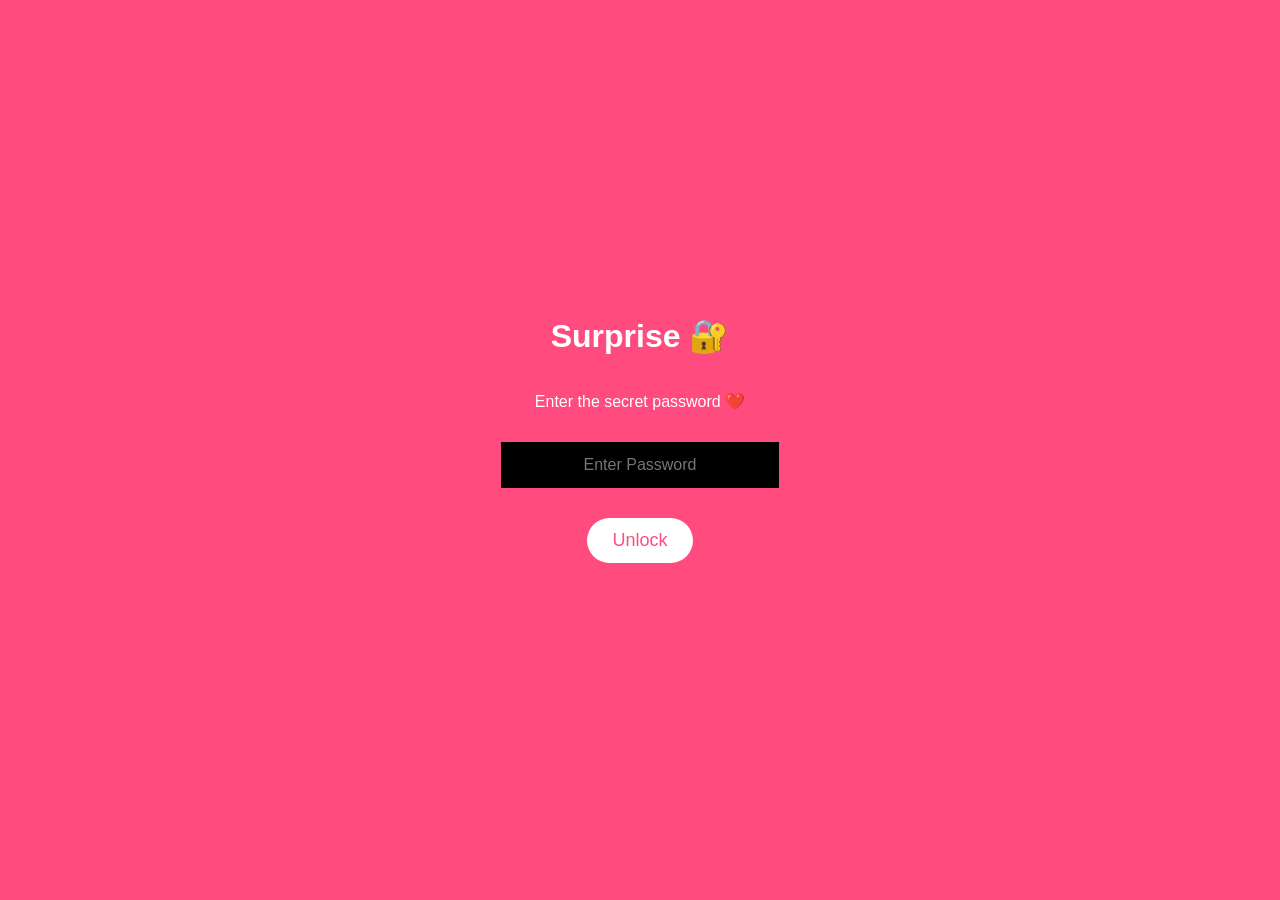
<file: index.html>
<!DOCTYPE html>
<html>
<head>
    <meta name="viewport" content="width=device-width, initial-scale=1.0">
    <meta name="theme-color" content="#000000">
    <title> SURPRISE</title>
    <link rel="stylesheet" href="style.css">
</head>
<body>

<div class="page-transition"></div>

<div class="lock-screen">
    <h1 class="gold-text">Surprise 🔐</h1>
    <p>Enter the secret password ❤️</p>

    <input type="password" id="passwordInput" placeholder="Enter Password">
    <button class="luxury-btn" onclick="checkPassword()">Unlock</button>

    <p id="errorMessage"></p>
</div>

<div class="hearts-container"></div>

<script src="script.js"></script>
</body>
</html>
</file>
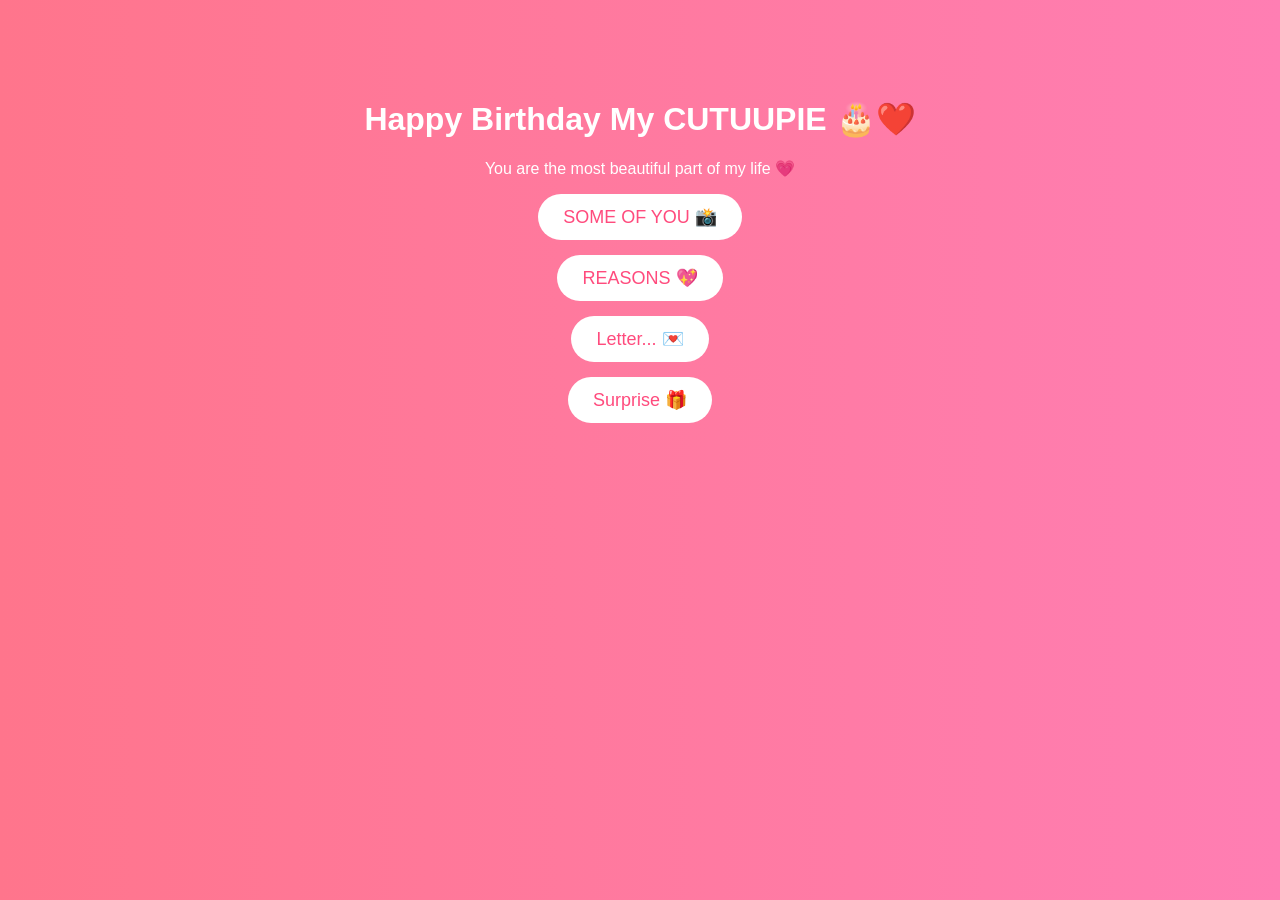
<file: home.html>
<!DOCTYPE html>
<html>
<head>
    <meta name="viewport" content="width=device-width, initial-scale=1.0">
    <title>Happy Birthday CUTUUPIE ❤️</title>
    <link rel="stylesheet" href="style.css">
</head>

<div class="hearts-container"></div>

<body>
    
<div class="page-transition"></div>

<div class="container">
    <h1>Happy Birthday My CUTUUPIE 🎂❤️</h1>
    <p>You are the most beautiful part of my life 💗</p>
    
    <button onclick="navigateWithFade('memories.html')">SOME OF YOU 📸</button>
    <button onclick="navigateWithFade('reasons.html')"> REASONS 💖</button>
    <button onclick="navigateWithFade('letter.html')">Letter... 💌</button>
    <button onclick="navigateWithFade('surprise.html')">Surprise 🎁</button>
</div>

<script src="script.js"></script>
</body>
</html>
</file>
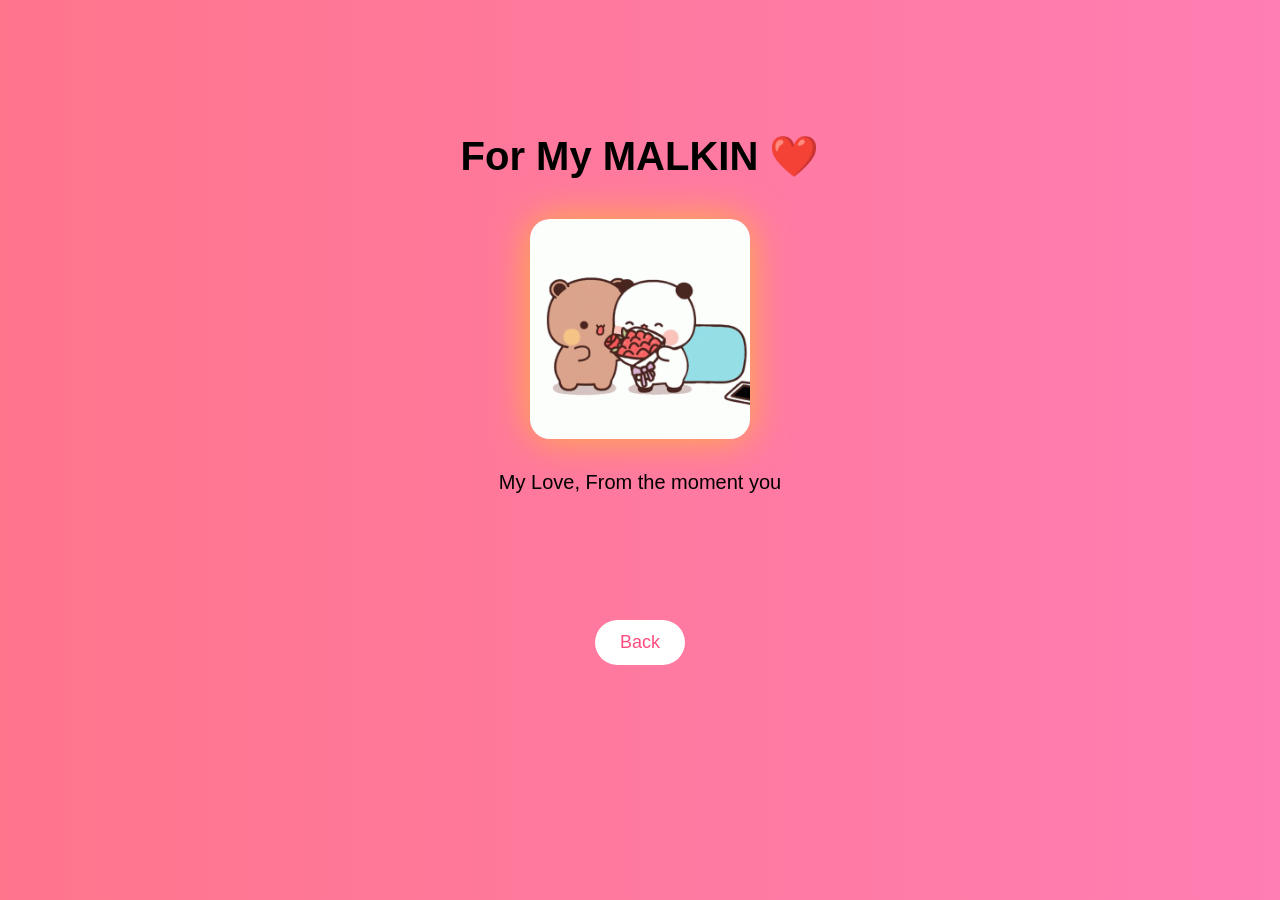
<file: letter.html>
<!DOCTYPE html>
<html>
<head>
    <meta name="viewport" content="width=device-width, initial-scale=1.0">
    <title>Letter</title>
    <link rel="stylesheet" href="style.css">
</head>

<body>

<div class="page-transition"></div>

<div class="letter-container glass">
    <h1 class="gold-text">For My MALKIN ❤️</h1>

    <!-- 🌹 TEDDY GIF -->
    <img src="images/teddy.gif.gif" class="letter-gif">

    <p id="typedText"></p>
</div>

<div class="hearts-container"></div>

<button onclick="goBack()">Back</button>

<script src="script.js"></script>
</body>
</html>
</file>
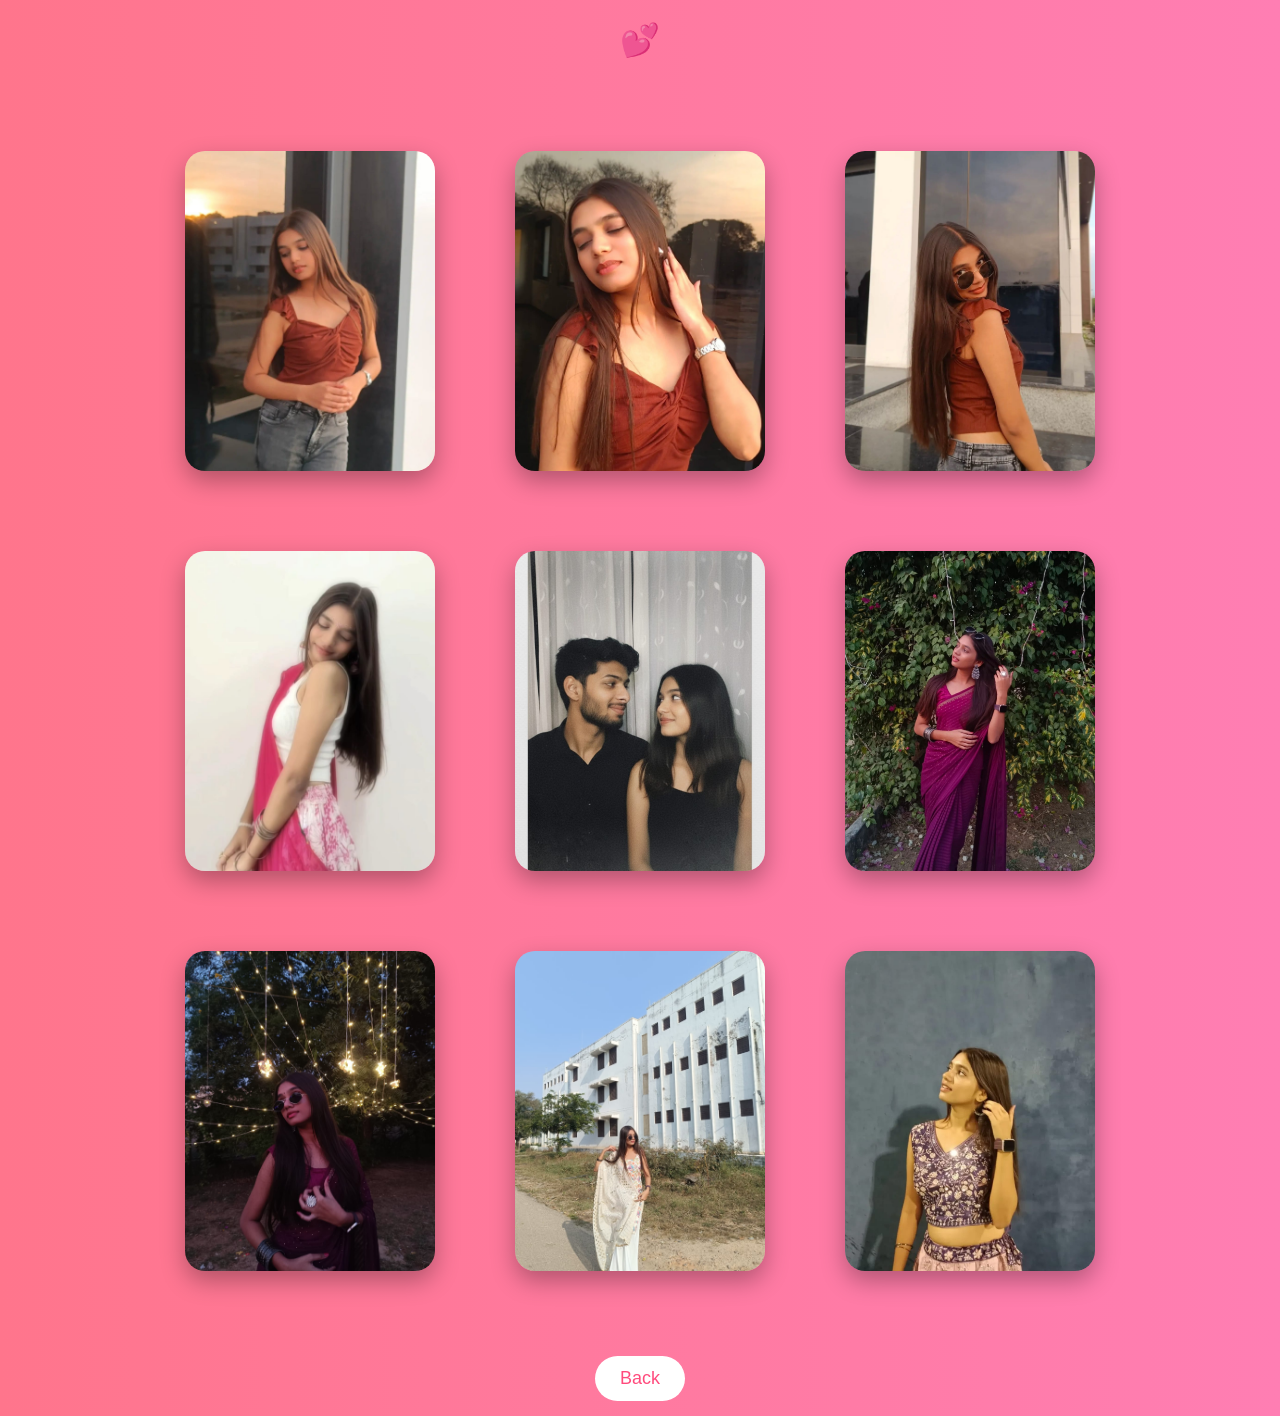
<file: memories.html>
<!DOCTYPE html>
<html>
<head>
    <title>SOME OF YOU</title>
    <link rel="stylesheet" href="style.css">
</head>

<div class="hearts-container"></div>

<body>
    
<div class="page-transition"></div>

<h1>  💕</h1>

<div class="gallery">
    <img src="images/1.jpg.jfif">
    <img src="images/2.jpg.jfif">
    <img src="images/3.jpg.jfif">
    <img src="images/4.jpg.jfif">
    <img src="images/6.jpg.jpeg">
    <img src="images/5.jpg.jfif">
    <img src="images/7.jpg.jpeg">
    <img src="images/8.jpg.jpeg">
    <img src="images/9.jpg.jpeg">
</div>


<button onclick="goBack()">Back</button>

<script src="script.js"></script>
</body>
</html>
</file>
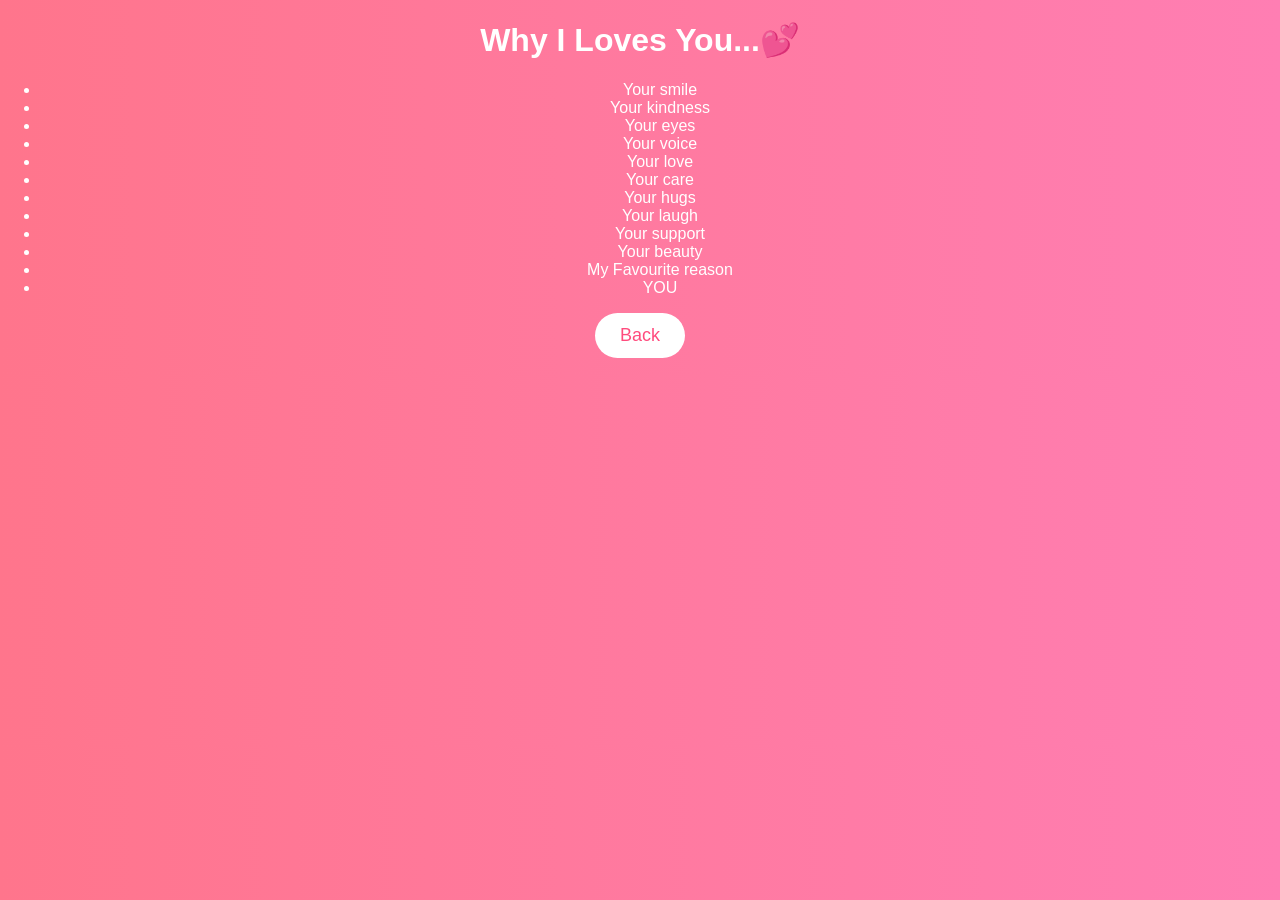
<file: reasons.html>
<!DOCTYPE html>
<html>
<head>
    <title>Reason</title>
    <link rel="stylesheet" href="style.css">
</head>

<div class="hearts-container"></div>

<body>
    
<div class="page-transition"></div>

<h1>Why I Loves You...💕</h1>

<ul id="reasonsList"></ul>

<button onclick="goBack()">Back</button>

<script src="script.js"></script>
</body>
</html>
</file>
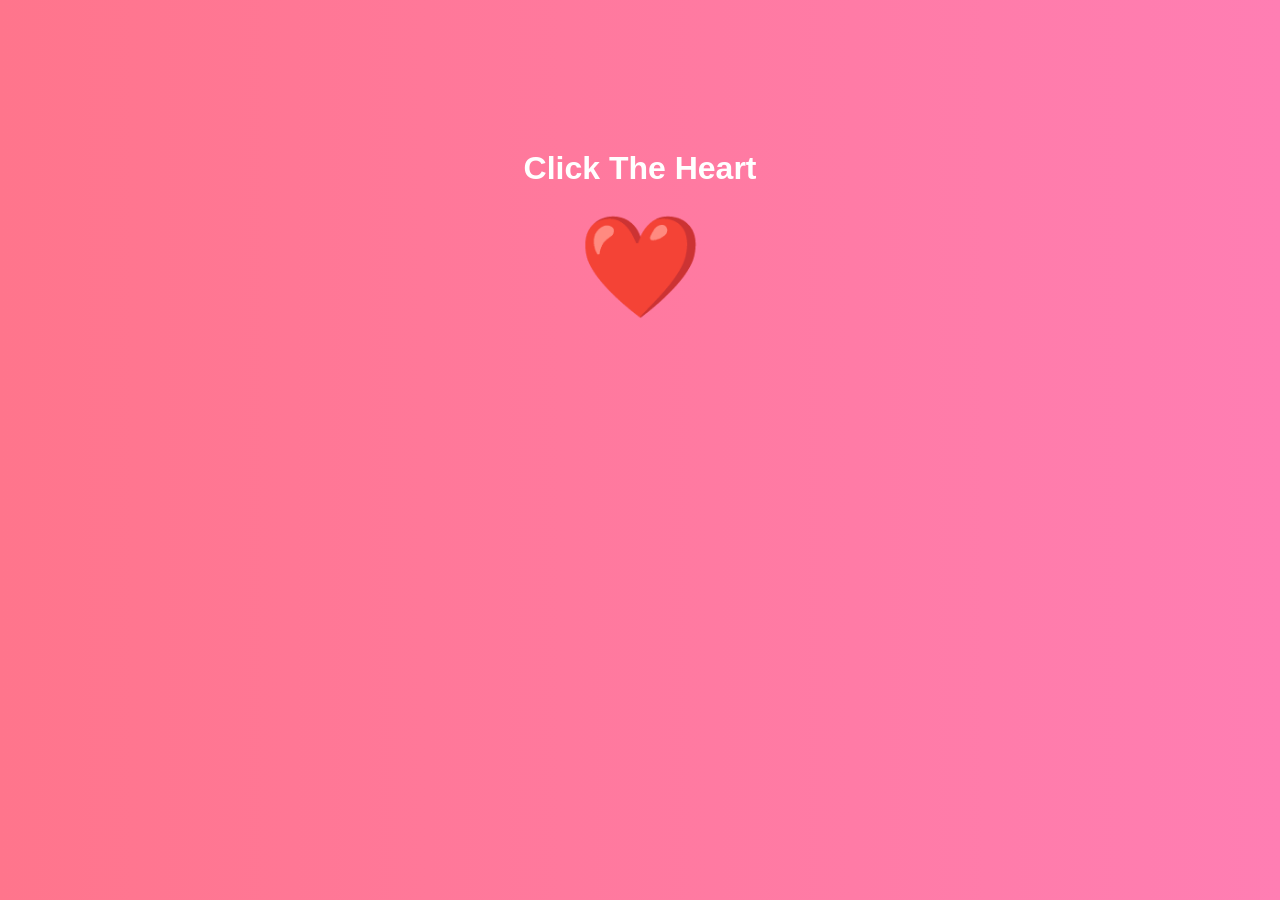
<file: surprise.html>
<!DOCTYPE html>
<html>
<head>
    <title>Birthday Surprise</title>
    <link rel="stylesheet" href="style.css">
</head>

<div class="hearts-container"></div>

<body>
    
<div class="page-transition"></div>

<canvas id="fireworks"></canvas>

<div class="surprise">
    <h1>Click The Heart </h1>
    <div class="heart" onclick="startCelebration()">❤️</div>
    <p id="hiddenMessage"></p>
</div>

<script src="script.js"></script>
</body>
</html>
</file>
<file: style.css>
body {
    margin: 0;
    font-family: Arial, sans-serif;
    background: linear-gradient(to right, #ff758c, #ff7eb3);
    text-align: center;
    color: rgb(255, 255, 255);
}

html, body {
    overflow-x: hidden;
}
.container {
    margin-top: 100px;
}

button {
    display: block;
    margin: 15px auto;
    padding: 12px 25px;
    font-size: 18px;
    border: none;
    border-radius: 25px;
    background-color: white;
    color: #ff4b7d;
    cursor: pointer;
    transition: 0.3s;
}

button:hover {
    background-color: #ff4b7d;
    color: rgb(255, 255, 255);
}

.gallery img {
    width: 250px;
    margin: 30px;
    border-radius: 15px;
    transition: 0.3s;
}

.gallery img:hover {
    transform: scale(1.1);
}

.letter {
    width: 60%;
    margin: auto;
    font-size: 20px;
    background: rgba(255,255,255,0.2);
    padding: 20px;
    border-radius: 20px;
}

.heart {
    font-size: 100px;
    cursor: pointer;
    animation: pulse 1s infinite;
}

@keyframes pulse {
    0% { transform: scale(1); }
    50% { transform: scale(1.2); }
    100% { transform: scale(1); }
}
canvas {
    position: fixed;
    top: 0;
    left: 0;
    pointer-events: none;
    z-index: -1;
}

.surprise {
    margin-top: 150px;
}
.gallery {
    display: flex;
    justify-content: center;
    flex-wrap: wrap;
    gap: 20px;
    padding: 40px;
}

.gallery img {
    width: 250px;
    height: 320px;
    object-fit: cover;
    border-radius: 20px;
    transition: 0.4s;
    box-shadow: 0 10px 25px rgba(0,0,0,0.3);
}

.gallery img:hover {
    transform: scale(1.1) rotate(2deg);
}
/* FLOATING HEARTS */
.hearts-container {
    position: fixed;
    width: 100%;
    height: 100%;
    pointer-events: none;
    top: 0;
    left: 0;
    overflow: hidden;
    z-index: -1;
}

.heart-float {
    position: absolute;
    bottom: -50px;
    font-size: 20px;
    color: rgba(255, 215, 0, 0.8);
    animation: floatUp linear infinite;
}

@keyframes floatUp {
    0% {
        transform: translateY(0) scale(1);
        opacity: 1;
    }
    100% {
        transform: translateY(-100vh) scale(1.5);
        opacity: 0;
    }
}
.letter-container {
    width: 60%;
    margin: 120px auto;
    font-size: 20px;
    line-height: 1.8;
    color: rgb(0, 0, 0);
    min-height: 300px;
}
/* PAGE TRANSITION OVERLAY */
.page-transition {
    position: fixed;
    top: 0;
    left: 0;
    width: 100%;
    height: 100%;
    background: black;
    opacity: 1;
    pointer-events: none;
    z-index: 9999;
    transition: opacity 1s ease;
}

/* Fade in effect when page loads */
body.loaded .page-transition {
    opacity: 0;
}

/* Fade out effect when leaving */
body.fade-out .page-transition {
    opacity: 1;
}

.lock-screen {
    height: 100vh;
    background: #ff4b7d;
    display: flex;
    flex-direction: column;
    justify-content: center;
    align-items: center;
    text-align: center;
}

.lock-screen input {
    padding: 12px;
    width: 250px;
    margin: 15px 0;
    border: 2px solid rgb(0, 0, 0);
    background: black;
    color: rgb(255, 255, 255);
    text-align: center;
    font-size: 16px;
    outline: none;
}

#errorMessage {
    color: red;
    margin-top: 10px;
}
.letter-gif {
    width: 220px;
    display: block;
    margin: 25px auto;
    border-radius: 20px;
    box-shadow: 0 0 40px rgba(255,215,0,0.6);
    animation: teddyFloat 3s ease-in-out infinite;
}

/* Soft floating animation */
@keyframes teddyFloat {
    0% { transform: translateY(0px); }
    50% { transform: translateY(-10px); }
    100% { transform: translateY(0px); }
}
</file>
